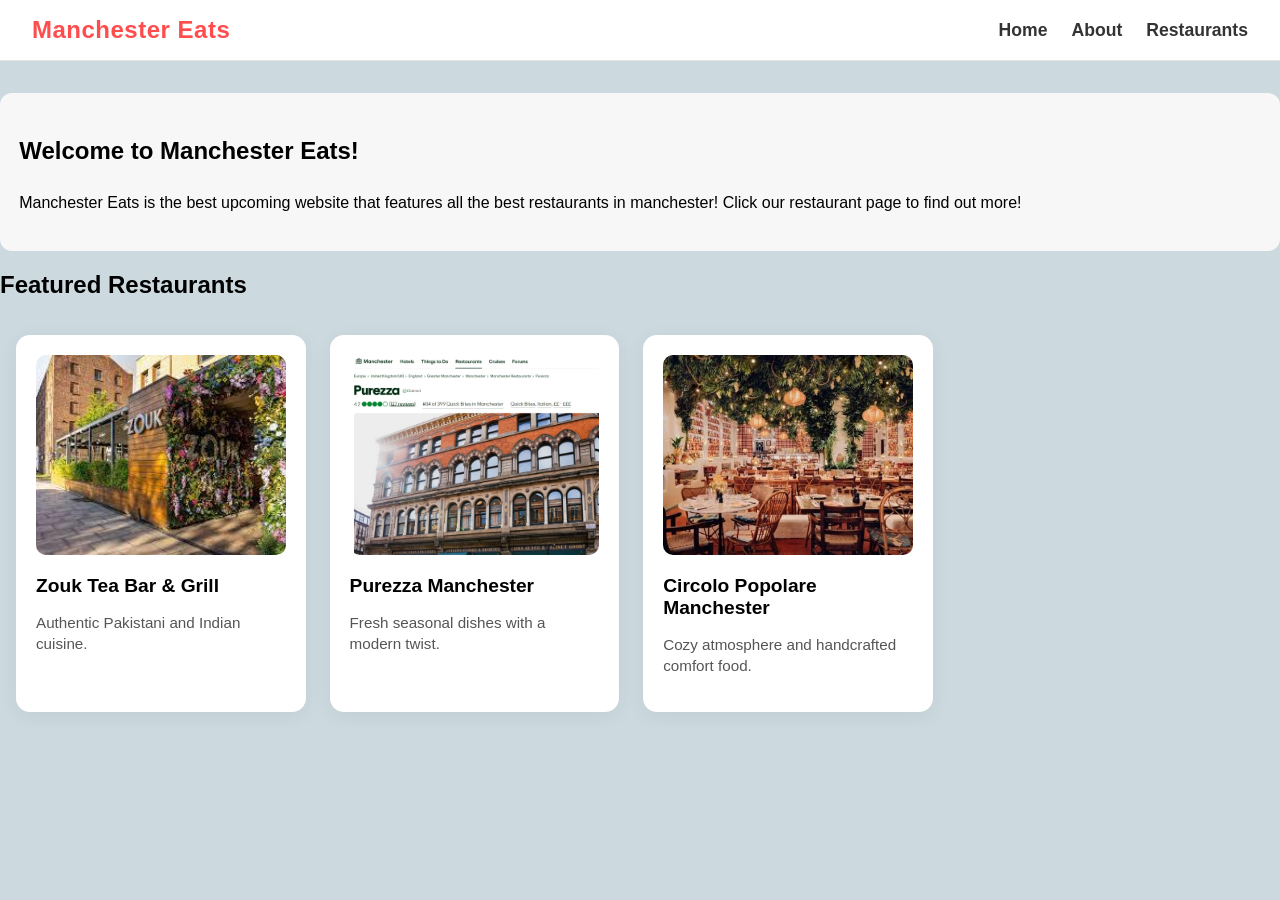
<file: index.html>
<!doctype html>
<html lang="en">
<head>
  <meta charset="utf-8">
  <meta name="viewport" content="width=device-width, initial-scale=1">
  <link rel="stylesheet" href="styles.css">
  <title>Home</title>
</head>
<body>

  <nav class="navbar">
    <div class="logo">Manchester Eats</div>
    <div class="nav-links">
      <a href="index.html">Home</a>
      <a href="about.html">About</a>
      <a href="restaurants.html">Restaurants</a>
    </div>
  </nav>

    <section>
      <div class="welcome-box">
        <h1>Welcome to Manchester Eats!</h1>
        <p>Manchester Eats is the best upcoming website that features all the best restaurants in manchester! Click our
          restaurant page to find out more!</p>
    </section>
    </div>

    <h2>Featured Restaurants</h2>
    <div class="carousel">
      <div class="card">
        <img src="images/suleman%20musa-pakistani,indian_p1_1.jpeg" alt="Zouk Tea Bar &amp; Grill">
        <h3>Zouk Tea Bar & Grill</h3>
        <p>Authentic Pakistani and Indian cuisine.</p>
      </div>
    
      <div class="card">
        <img src="images/VeganRestaurants_image1.jpeg" alt="Purezza Manchester">
        <h3>Purezza Manchester</h3>
        <p>Fresh seasonal dishes with a modern twist.</p>
      </div>
    
      <div class="card">
        <img src="images/Harry%20-%20Restaurant%20Research_p1_1.jpeg" alt="Circolo Popolare Manchester">
        <h3>Circolo Popolare Manchester</h3>
        <p>Cozy atmosphere and handcrafted comfort food.</p>
      </div>
    </div>

</body>
</html>
</file>
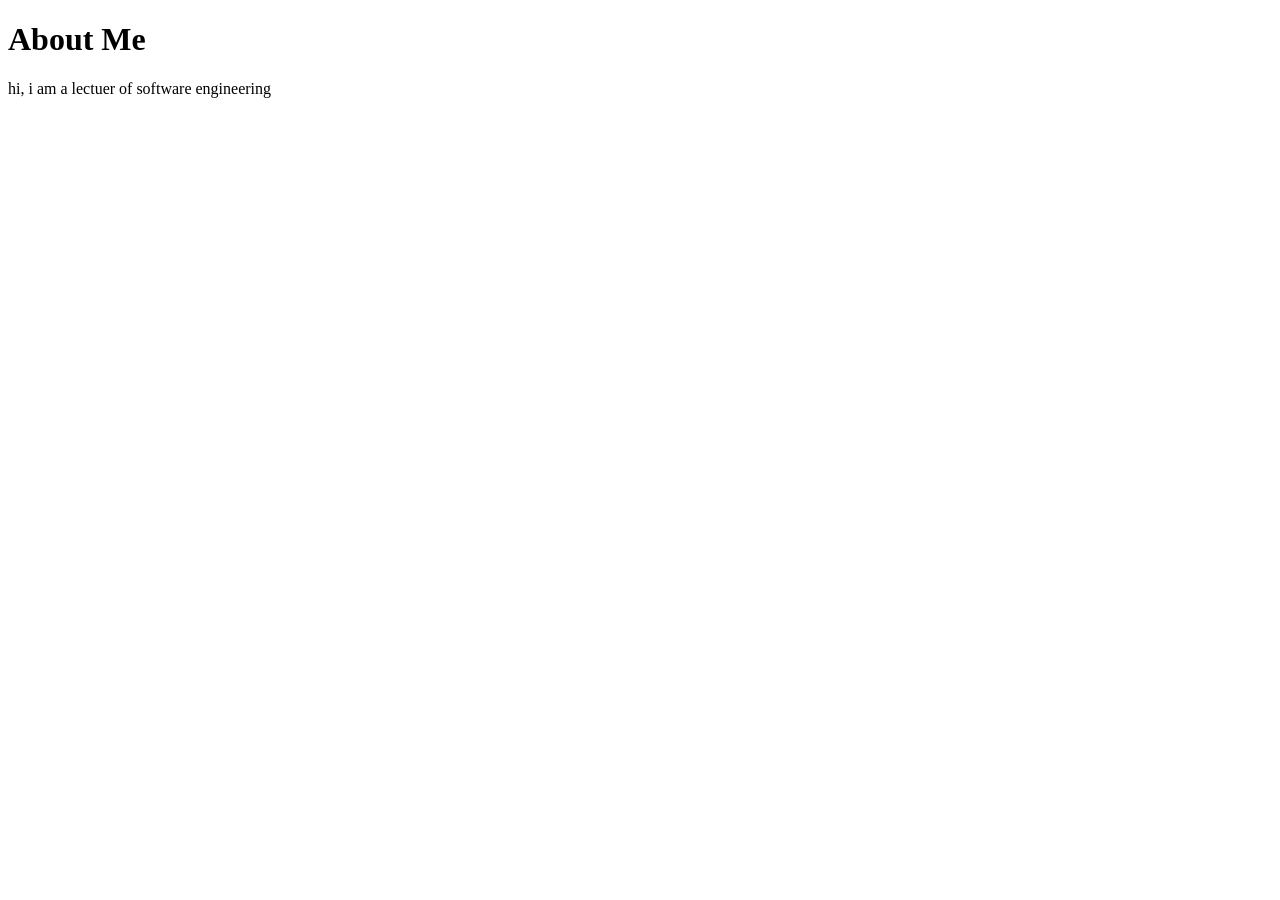
<file: about.html>
<!DOCTYPE html>

<html>
    <head>
    <title> About Me</title>
    </head>
    <body>
        <h1>About Me</h1>

        <p id="welcome-intro">
            hi, i am a lectuer of software engineering
        </p>
    </body>
    




</html>
</file>
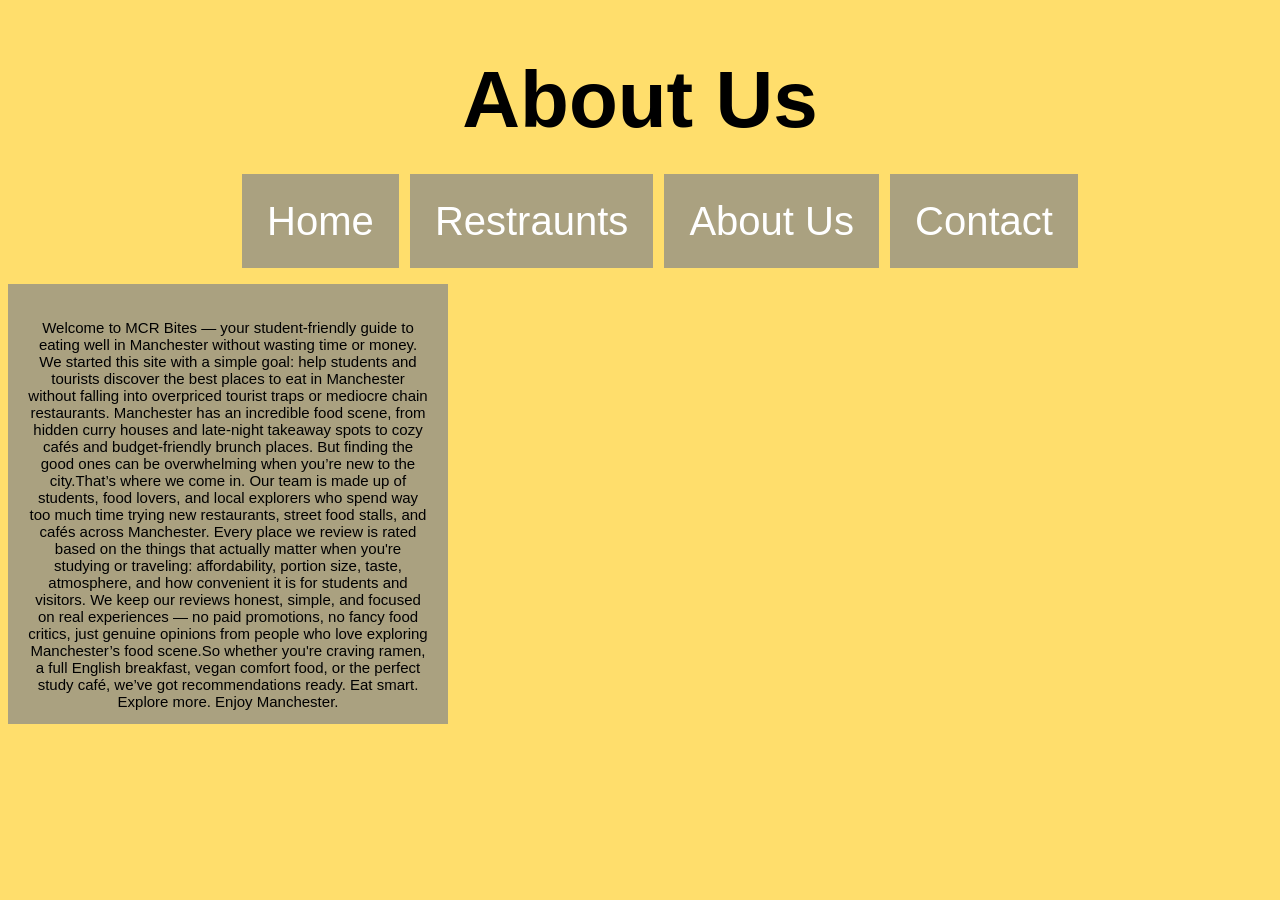
<file: aboutPage.html>
<!DOCTYPE html>
<html lang="en">
<head>
    <meta charset="UTF-8">
    <meta name="viewport" content="width=device-width, initial-scale=1.0">
    <title>aboutPage</title>
    <link rel="stylesheet" href="aboutPage.css"/>
</head>
<body>
    <h1> About Us</h1>
    <div id="navigation"> 
        <ul>
            <li> <a href="#">Home</a></li>
            <li> <a href="#">Restraunts</a></li>
            <li> <a href="#">About Us</a></li>
            <li> <a href="#">Contact</a></li>
        </ul>
    </div>
    <div class="aboutP" >
        <p>
        Welcome to MCR Bites — your student-friendly guide to eating well in Manchester without wasting time or money.
        We started this site with a simple goal: help students and tourists discover the best places to eat in Manchester without falling into overpriced tourist traps or mediocre chain restaurants. Manchester has an incredible food scene, from hidden curry houses and late-night takeaway spots to cozy cafés and budget-friendly brunch places. But finding the good ones can be overwhelming when you’re new to the city.That’s where we come in.
        Our team is made up of students, food lovers, and local explorers who spend way too much time trying new restaurants, street food stalls, and cafés across Manchester. Every place we review is rated based on the things that actually matter when you're studying or traveling: affordability, portion size, taste, atmosphere, and how convenient it is for students and visitors.
        We keep our reviews honest, simple, and focused on real experiences — no paid promotions, no fancy food critics, just genuine opinions from people who love exploring Manchester’s food scene.So whether you're craving ramen, a full English breakfast, vegan comfort food, or the perfect study café, we’ve got recommendations ready.
        Eat smart. Explore more. Enjoy Manchester.
        </p>
    </div>
    
</body>
</html>
</file>
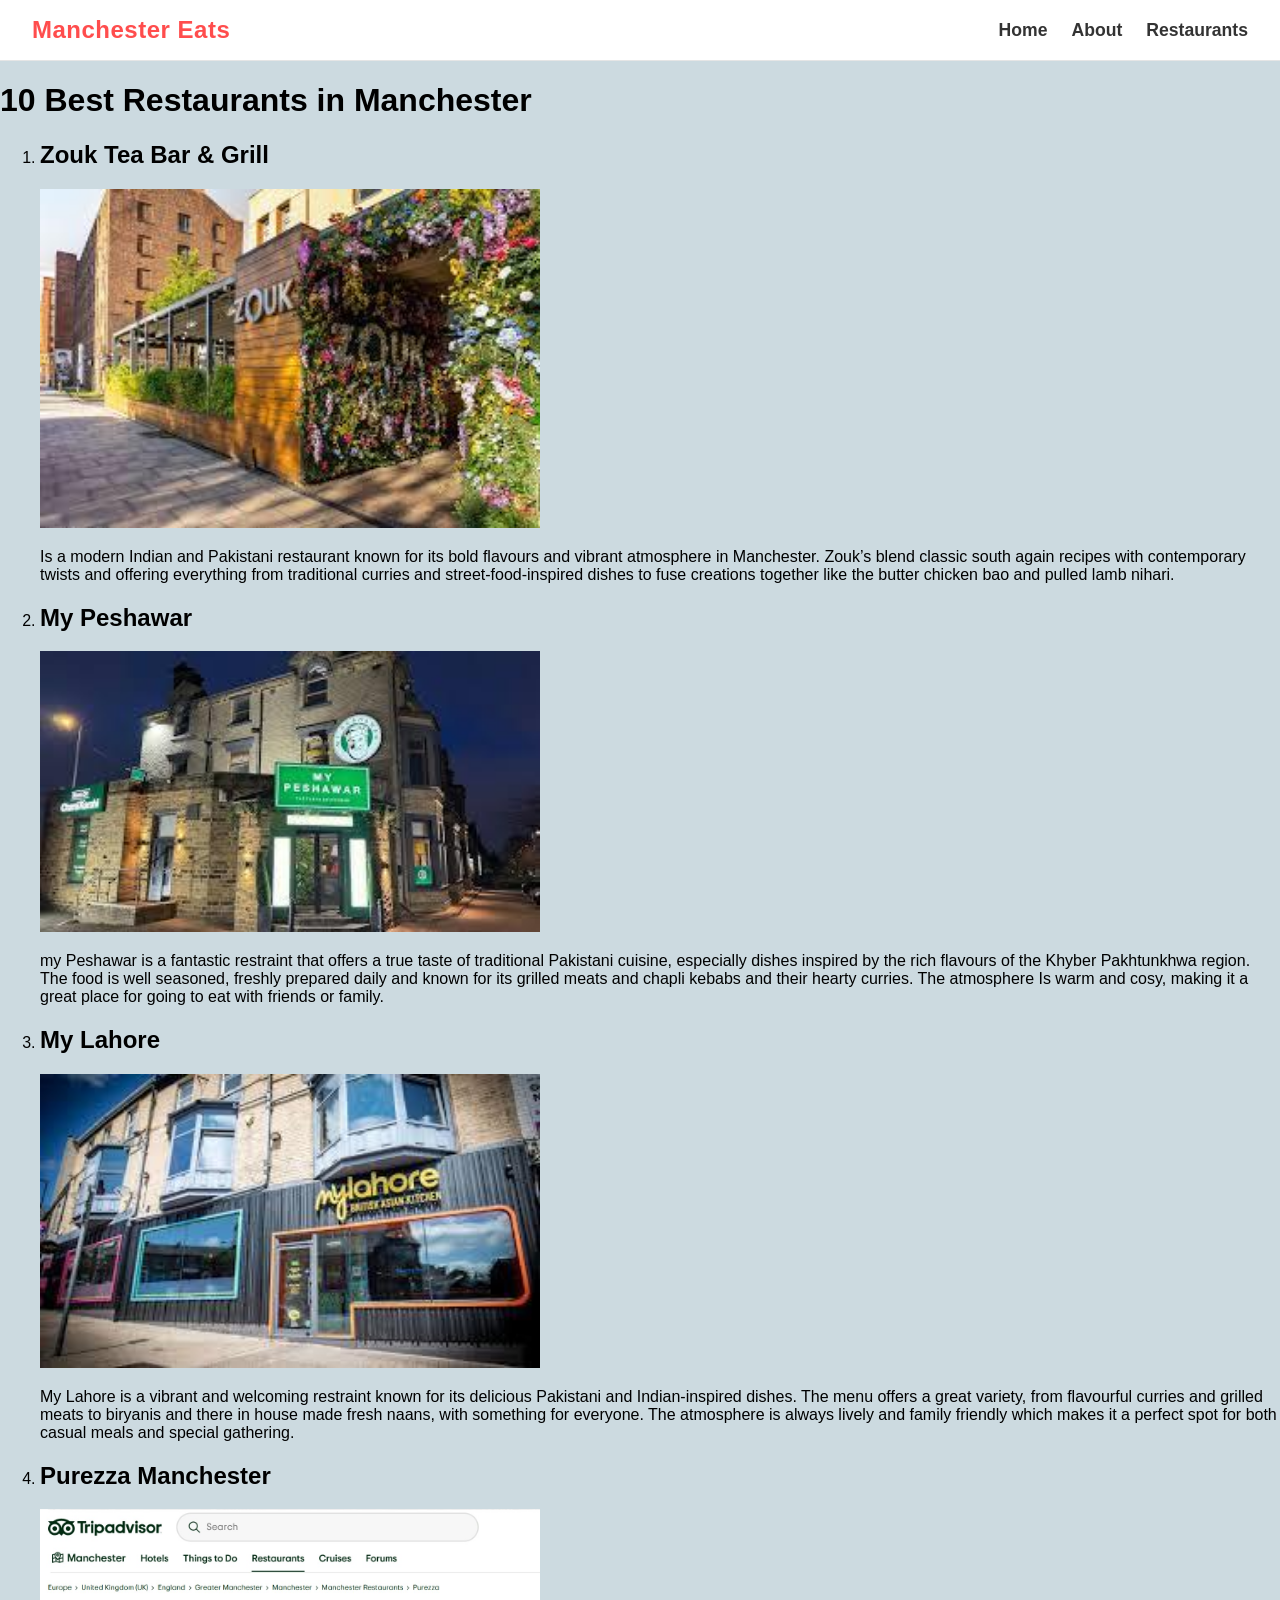
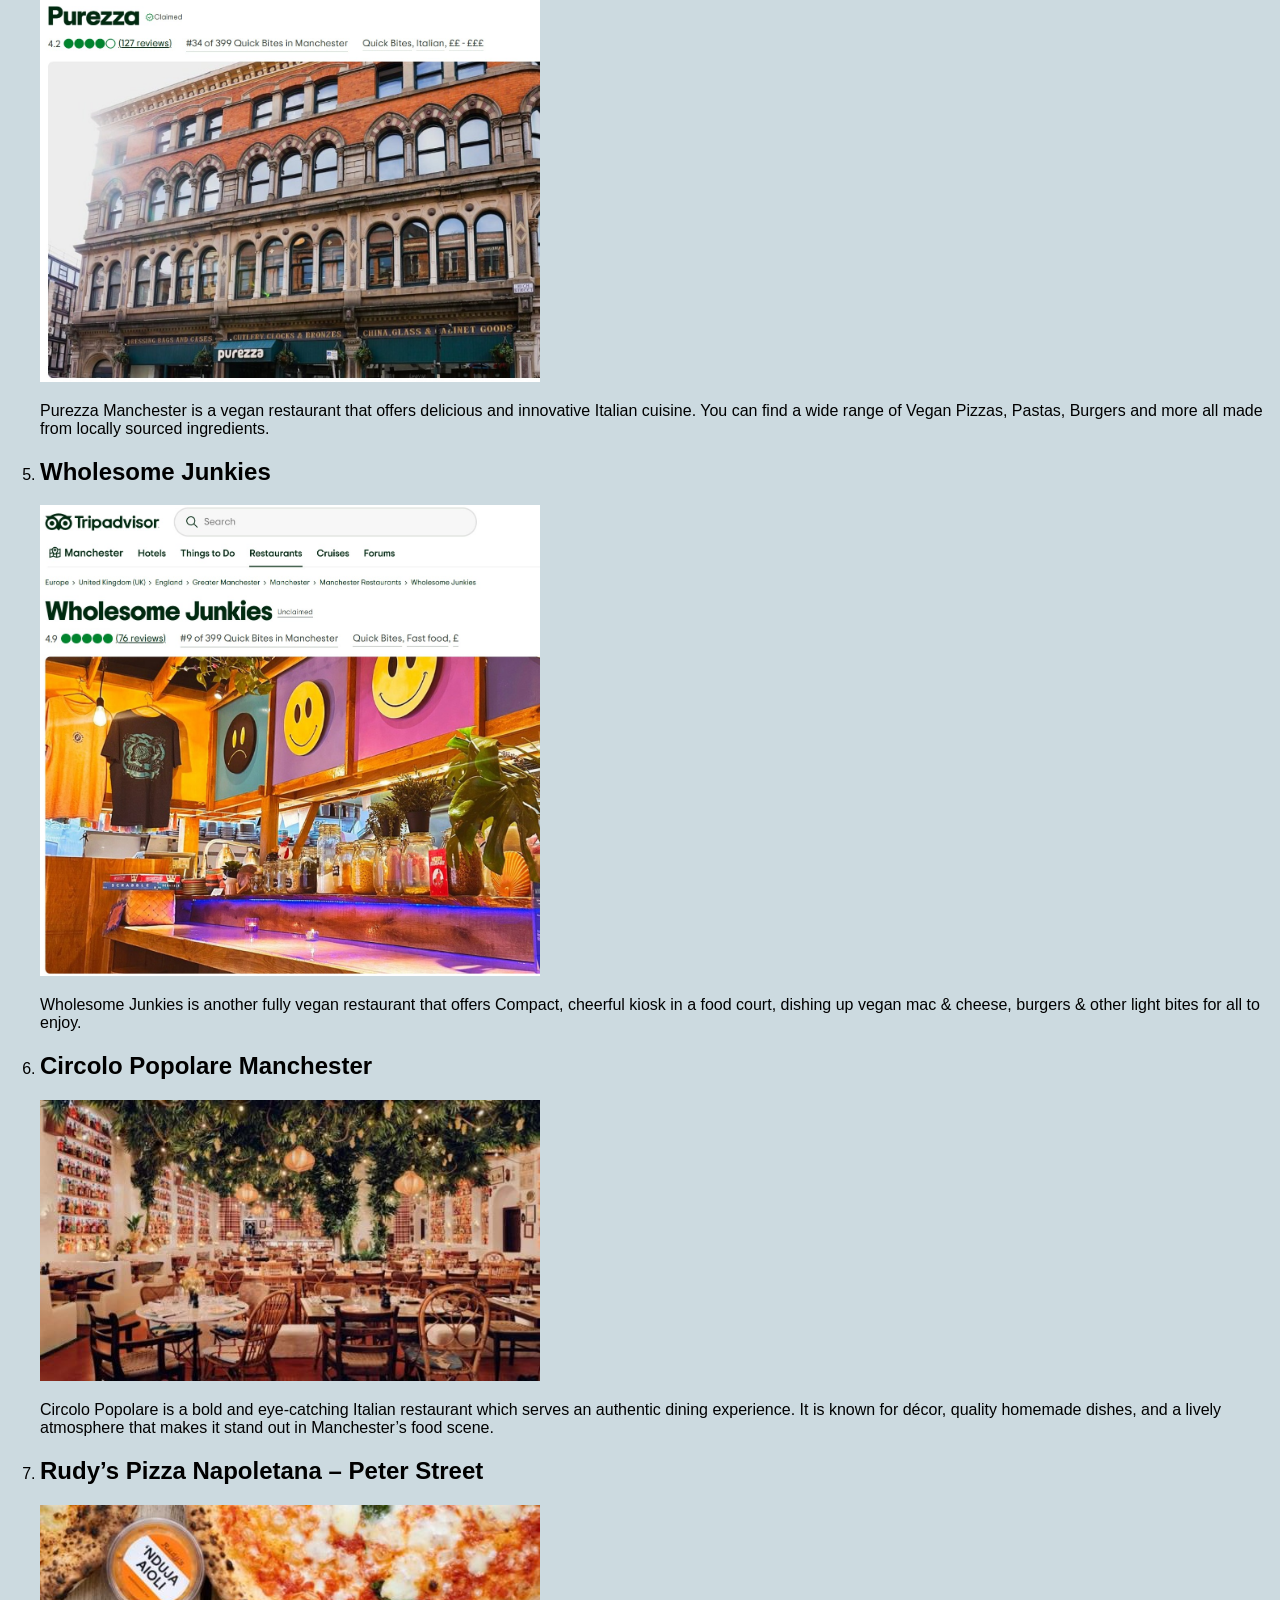
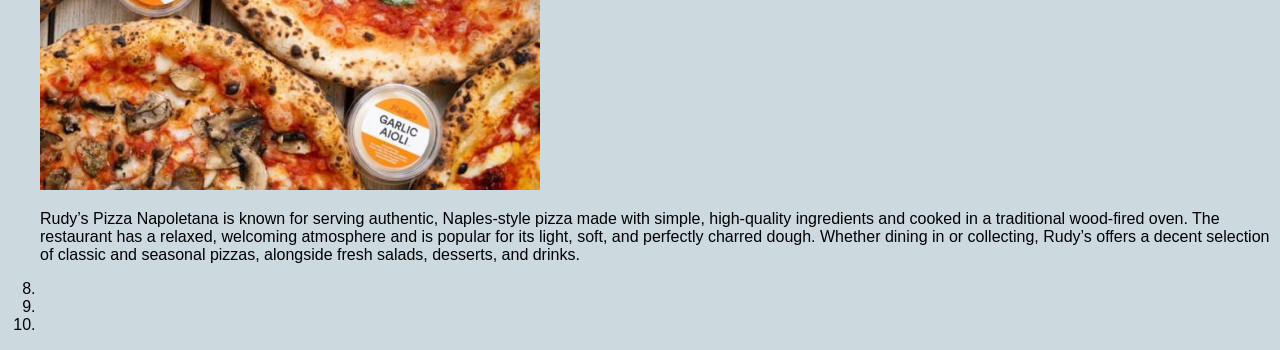
<file: restaurants.html>
<!doctype html>
<html lang="en">
<head>
  <meta charset="utf-8">
  <meta name="viewport" content="width=device-width, initial-scale=1">
  <link rel="stylesheet" href="styles.css">
  <title>Restaurants</title>
</head>
<body>

  <nav class="navbar">
    <div class="logo">Manchester Eats</div>
    <div class="nav-links">
      <a href="index.html">Home</a>
      <a href="about.html">About</a>
      <a href="restaurants.html">Restaurants</a>
    </div>
  </nav>

  <h1>10 Best Restaurants in Manchester</h1>

  <ol>
    <li>
      <h2>Zouk Tea Bar &amp; Grill</h2>
      <img src="images/suleman%20musa-pakistani,indian_p1_1.jpeg" alt="Zouk Tea Bar &amp; Grill" width="500">
      <p>
        Is a modern Indian and Pakistani restaurant known for its bold flavours and vibrant atmosphere in Manchester.
        Zouk’s blend classic south again recipes with contemporary twists and offering everything from traditional curries
        and street-food-inspired dishes to fuse creations together like the butter chicken bao and pulled lamb nihari.
      </p>
    </li>

    <li>
      <h2>My Peshawar</h2>
      <img src="images/suleman%20musa-pakistani,indian_p2_1.jpeg" alt="My Peshawar" width="500">
      <p>
        my Peshawar is a fantastic restraint that offers a true taste of traditional Pakistani cuisine, especially dishes
        inspired by the rich flavours of the Khyber Pakhtunkhwa region. The food is well seasoned, freshly prepared daily
        and known for its grilled meats and chapli kebabs and their hearty curries. The atmosphere Is warm and cosy,
        making it a great place for going to eat with friends or family.
      </p>
    </li>

    <li>
      <h2>My Lahore</h2>
      <img src="images/suleman%20musa-pakistani,indian_p3_1.jpeg" alt="My Lahore" width="500">
      <p>
        My Lahore is a vibrant and welcoming restraint known for its delicious Pakistani and Indian-inspired dishes.
        The menu offers a great variety, from flavourful curries and grilled meats to biryanis and there in house made
        fresh naans, with something for everyone. The atmosphere is always lively and family friendly which makes it a
        perfect spot for both casual meals and special gathering.
      </p>
    </li>

    <li>
      <h2>Purezza Manchester</h2>
      <img src="images/VeganRestaurants_image1.jpeg" alt="Purezza Manchester" width="500">
      <p>
        Purezza Manchester is a vegan restaurant that offers delicious and innovative Italian cuisine. You can find a wide
        range of Vegan Pizzas, Pastas, Burgers and more all made from locally sourced ingredients.
      </p>
    </li>

    <li>
      <h2>Wholesome Junkies</h2>
      <img src="images/VeganRestaurants_image4.jpeg" alt="Wholesome Junkies" width="500">
      <p>
        Wholesome Junkies is another fully vegan restaurant that offers Compact, cheerful kiosk in a food court, dishing
        up vegan mac &amp; cheese, burgers &amp; other light bites for all to enjoy.
      </p>
    </li>

    <li>
      <h2>Circolo Popolare Manchester</h2>
      <img src="images/Harry%20-%20Restaurant%20Research_p1_1.jpeg" alt="Circolo Popolare Manchester" width="500">
      <p>
        Circolo Popolare is a bold and eye-catching Italian restaurant which serves an authentic dining experience.
        It is known for décor, quality homemade dishes, and a lively atmosphere that makes it stand out in Manchester’s
        food scene.
      </p>
    </li>

    <li>
      <h2>Rudy’s Pizza Napoletana – Peter Street</h2>
      <img src="images/Harry%20-%20Restaurant%20Research_p2_1.jpeg" alt="Rudy’s Pizza Napoletana – Peter Street" width="500">
      <p>
        Rudy’s Pizza Napoletana is known for serving authentic, Naples-style pizza made with simple, high-quality
        ingredients and cooked in a traditional wood-fired oven. The restaurant has a relaxed, welcoming atmosphere and
        is popular for its light, soft, and perfectly charred dough. Whether dining in or collecting, Rudy’s offers a
        decent selection of classic and seasonal pizzas, alongside fresh salads, desserts, and drinks.
      </p>
    </li>

    <li></li>
    <li></li>
    <li></li>
  </ol>
</body>
</html>
</file>
<file: styles.css>
body {
  background: #ccdae0; /* light grey */
  margin: 0;
  padding: 0;
  font-family: Arial, sans-serif;
}

/* NAVBAR */
.navbar {
  background: #ffffff;
  padding: 1rem 2rem;
  border-bottom: 1px solid #e5e5e5;
  display: flex;
  justify-content: space-between;
  align-items: center;
}

/* Logo styling */
.logo {
  font-size: 1.5rem;
  font-weight: 700;
  color: #ff4d4d;
  letter-spacing: 0.5px;
}

/* Links container */
.nav-links {
  display: flex;
  gap: 1.5rem;
}

/* Individual links */
.nav-links a {
  text-decoration: none;
  color: #333;
  font-weight: 600;
  font-size: 1.1rem;
  transition: color .2s ease;
}

/* Hover effect */
.nav-links a:hover {
  color: #ff4d4d;
}

/* ----HOMEPAGE CSS---- */

/* Carousel container */
.carousel {
  display: flex;
  overflow-x: auto;
  scroll-snap-type: x mandatory;
  gap: 1.5rem;
  padding: 1rem;
  scroll-padding: 1rem;
  scroll-behavior: smooth;
  -webkit-overflow-scrolling: touch;
}

.carousel::-webkit-scrollbar {
  display: none; /* hides scrollbar for a cleaner look */
}

/* Each card */
.card {
  flex: 0 0 20%;
  background: #ffffff;
  border-radius: 14px;
  padding: 1.25rem;
  scroll-snap-align: center;
  box-shadow: 0 4px 20px rgba(0,0,0,0.06);
  transition: transform .25s ease; box-shadow: .25 ease;
  text-decoration: none;
  color: inherit;
}

.card:hover {
  transform: translateY(-4px);
  box-shadow: 0 6px 25px rgba(0, 0, 0, 0.12)
}

/* Images inside cards */
.card img {
  width: 100%;
  height: 200px;
  border-radius: 10px;
  margin-bottom: 1rem;
  object-fit: cover;
}

/* Text styling */
.card h3 {
  font-size: 1.2rem;
  margin: 0 0 .4rem;
  font-weight: 600;
}

.card p {
  font-size: .95rem;
  color: #555;
  line-height: 1.4;
}

.welcome-box {
  background: #f7f7f7;
  padding: 1.2rem;
  border-radius: 12px;
  margin-top: 2rem;
  line-height: 1.6;
}
</file>
<file: aboutPage.css>
body{
    background-color: #FFDE6C;
    font-family: Arial;
    text-align: center;
    font-size:40px;
}

#navigation{
    width:70%;
    margin-left: auto;
    margin-right: auto;
    
}

li{
    display: inline;
    padding: 25px;
    background-color: #AAA180 ;
    border-radius:  #AAA180;
    text-decoration: none;
}
a{
    text-decoration: none;
    font-family: Arial, Helvetica, sans-serif;
    color: white;
}
a:hover{
    text-decoration: underline;
    color: white;
}

.aboutP{
    background-color: #AAA180;
    padding:20px;
    width: 400px;
    height:400px;  
}

p{
    font-size: 15px;
}
</file>
